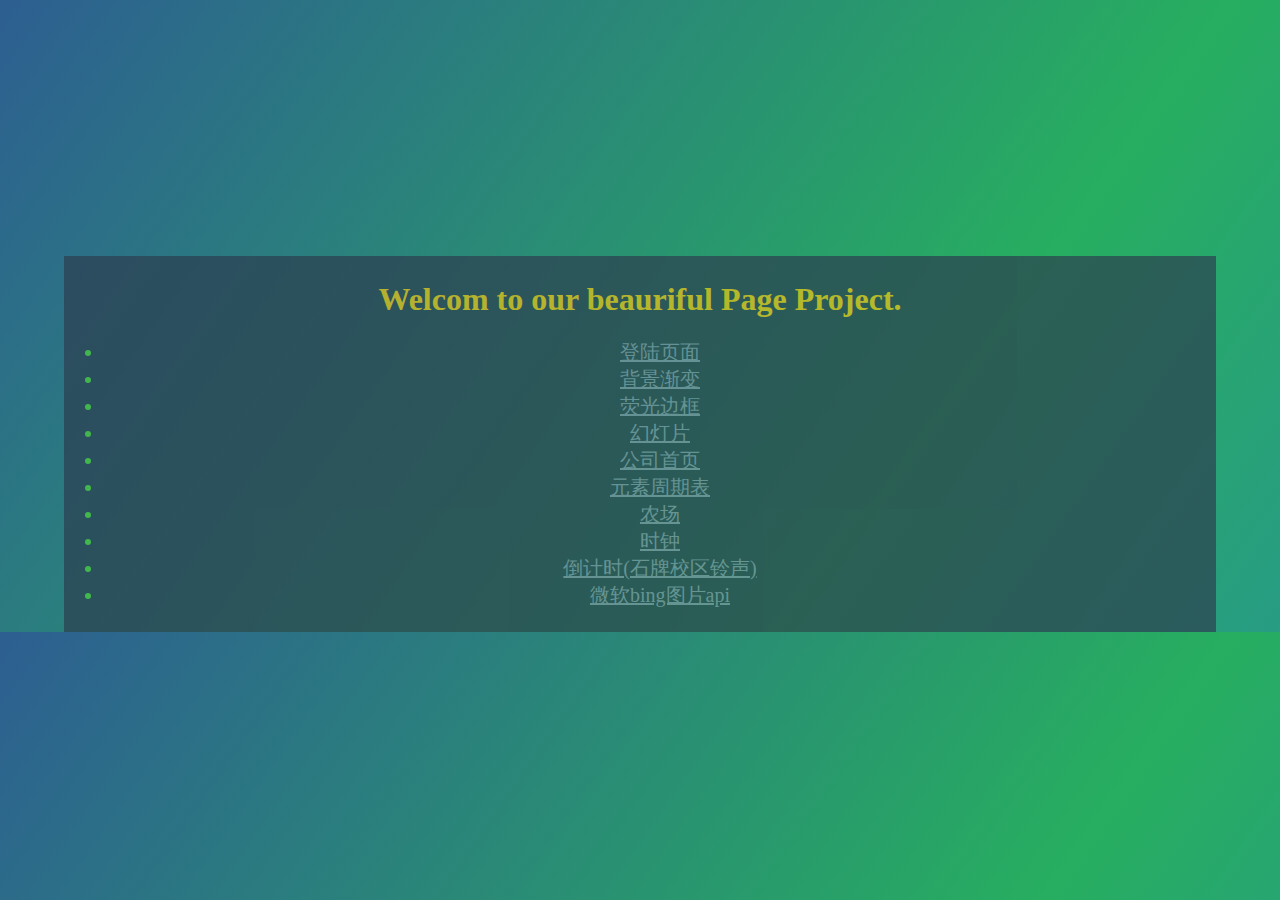
<file: index.html>
<!DOCTYPE html>
<html lang="en">

<head>
    <meta charset="UTF-8">
    <meta name="viewport" content="width=device-width, initial-scale=1.0">
    <title>Beautiful Page</title>
    <link rel="stylesheet" href="index.css">
</head>

<body>
    <div class="mydiv">
        <h1>Welcom to our beauriful Page Project.</h1>
        <ul>
            <li>
                <a href="LoginPage/login.html">
                    登陆页面
                </a>
            </li>
            <li>
                <a href="Gradient/Gradient.html">
                    背景渐变
                </a>
            </li>
            <li>
                <a href="GlowingBorder/GlowingBorder.html">
                    荧光边框
                </a>
            </li>
            <li>
                <a href="SliderShow/sliderShow.html">
                    幻灯片
                </a>
            </li>
            <li>
                <a href="Business/business.html">
                    公司首页
                </a>
            </li>
            <li>
                <a href="Periodic/index.html">
                    元素周期表
                </a>
            </li>
            <li>
                <a href="farm/index.html">
                    农场
                </a>
            </li>
            <li>
                <a href="TimeClock/clock.html">
                    时钟
                </a>
            </li>
            <li>
                <a href="coutdown/index.html">
                    倒计时(石牌校区铃声)
                </a>
            </li>
            <li>
                <a href="bingpicapi/phone.html">微软bing图片api</a>
            </li>
        </ul>
    </div>
</body>

</html>
</file>
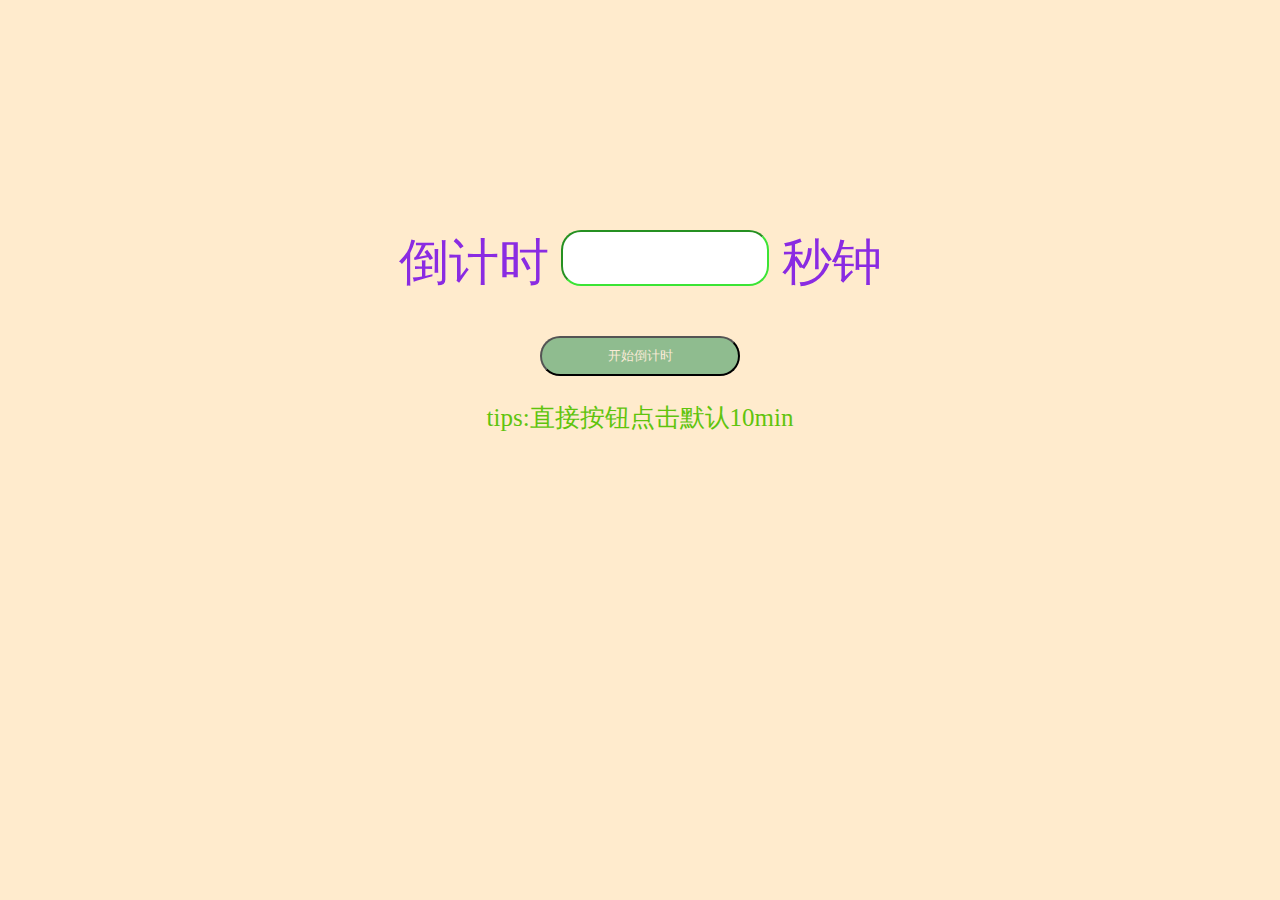
<file: coutdown/index.html>
<!DOCTYPE html>
<html lang="en">

<head>
    <meta charset="UTF-8">
    <meta name="viewport" content="width=device-width, initial-scale=1.0">
    <title>CountDown</title>
    <script type="text/javascript" src="jquery.min.js"></script>
    <style>
        body {
            background-color: blanchedalmond;
            text-align: center;
            font-size: 50px;
            color: blueviolet;
        }

        #mytime {
            margin: 220px;
        }

        #myinput {
            height: 50px;
            font-size: 60px;
            text-align: center;
            margin-top: 10px;
            border-radius: 20px;
            border-color: rgb(59, 228, 53);
            width: 200px;
        }

        #myinput:hover {
            height: 50px;
            font-size: 60px;
            text-align: center;
            margin-top: 10px;
            border-radius: 20px;
            border: 2px solid rgb(184, 75, 211);
            width: 220px;
        }

        #operation {
            margin-top: 40px;
            width: 20%;
            height: 40px;
            border-radius: 20px;
            color: antiquewhite;
            background-color: darkseagreen;
            width: 200px;
        }

        #operation:hover {
            color: white;
            background-color: aquamarine;
            width: 300px;
        }
    </style>
</head>
<script>
    var times = 600;
    function oper() {
        var a = document.getElementById('myinput').value
        if (a == "" || a == null || a == undefined) {
            // "",null,undefined
        } else {
            a = parseInt(a);
            times = a;
            // alert(a);
        }
        //隐藏输入框
        $("#mytime").hide();
        $("body").css({
            "color": "greenyellow",
            "background-color": "black",
            "font-size": "140px",
            "margin": "200px",
        });
        startTime();
    }

    function startTime() {
        h = parseInt(times / 3600);
        m = parseInt((times - h * 3600) / 60);
        s = times % 60;
        // 在小于10的数字前加一个‘0’       
        h = checkTime(h);
        m = checkTime(m);
        s = checkTime(s);
        document.getElementById('time').innerHTML = h + ":" + m + ":" + s;
        times = times - 1;
        var t = setTimeout(function () { startTime() }, 1000)
        if (times == -1) {
            clearTimeout(t);
            var myAuto = document.getElementById('myaudio');
            myAuto.play();
        }
    }

    function checkTime(i) {
        if (i < 10) {
            i = "0" + i;
        }
        return i;
    }
</script>

<body>
    <div id="time"></div>
    <audio id="myaudio" src="ring.mp3" style="display: none;"></audio>
    <div id="mytime">
        倒计时 <input id="myinput" type="text" /> 秒钟
        <br>
        <button id="operation" onclick="oper()">开始倒计时</button>
        <p style="font-size: 25px; color: rgb(95, 196, 13);">tips:直接按钮点击默认10min</p>
    </div>
</body>

</html>
</file>
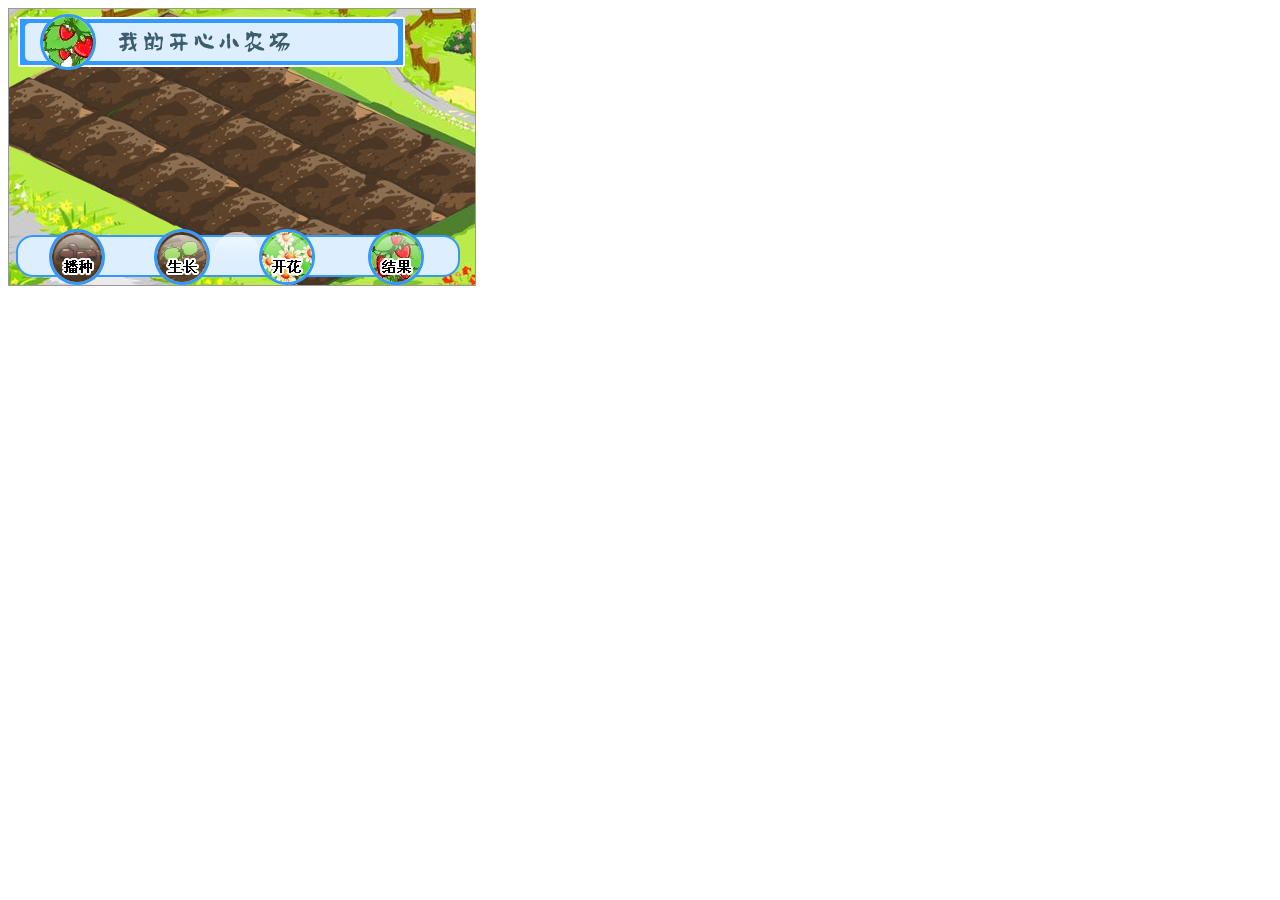
<file: farm/index.html>
<!DOCTYPE html>
<html lang="en">
<head>
    <meta charset="UTF-8">
<title>我的开心小农场</title>
<style type="text/css">
	#bg{		/*控制页面背景*/
		width:456px;
		height:266px;
		background-image:url(images/plowland.jpg);
		border:#999 1px solid;
		padding:5px;
	}
	img{		/*控制图片*/
		position:absolute;
		top:85px;
		left:195px;
	}
	#seed{		/*控制播种按钮*/
		background-image:url(images/btn_seed.png);
		width:56px;
		height:56px;
		position:absolute;
		top:229px;
		left:49px;
		cursor:pointer;
	}
	#grow{		/*控制生长按钮*/
		background-image:url(images/btn_grow.png);
		width:56px;
		height:56px;
		position:absolute;
		top:229px;
		left:154px;
		cursor:pointer;
	}
	#bloom{		/*控制开花按钮*/
		background-image:url(images/btn_bloom.png);
		width:56px;
		height:56px;
		position:absolute;
		top:229px;
		left:259px;
		cursor:pointer;
	}
	#fruit{		/*控制结果按钮*/
		background-image:url(images/btn_fruit.png);
		width:56px;
		height:56px;
		position:absolute;
		top:229px;
		left:368px;
		cursor:pointer;
	}
</style>
<script type="text/javascript" src="JS/jquery-3.2.1.min.js"></script>
<script type="text/javascript">
	$(document).ready(function(){
		$("#seed").bind("click",function(){			//绑定播种按钮的单击事件
			$("img").remove();						//移除img元素
			$("#bg").prepend("<img src='images/seed.png' />");
		});	
		$("#grow").bind("click",function(){			//绑定生长按钮的单击事件
			$("img").remove();						//移除img元素
			$("#bg").append("<img src='images/grow.png' />");
		});	
		$("#bloom").bind("click",function(){		//绑定开花按钮的单击事件
			$("img").replaceWith("<img src='images/bloom.png' />");
		});
		$("#fruit").bind("click",function(){			//绑定结果按钮的单击事件
			$("<img src='images/fruit.png' />").replaceAll("img");
		});								
	});
</script>
</head>

<body>
<div id="bg">
    <span id="seed"></span>
    <span id="grow"></span>
    <span id="bloom"></span>
    <span id="fruit"></span>
</div>
</body>
</html>
</file>
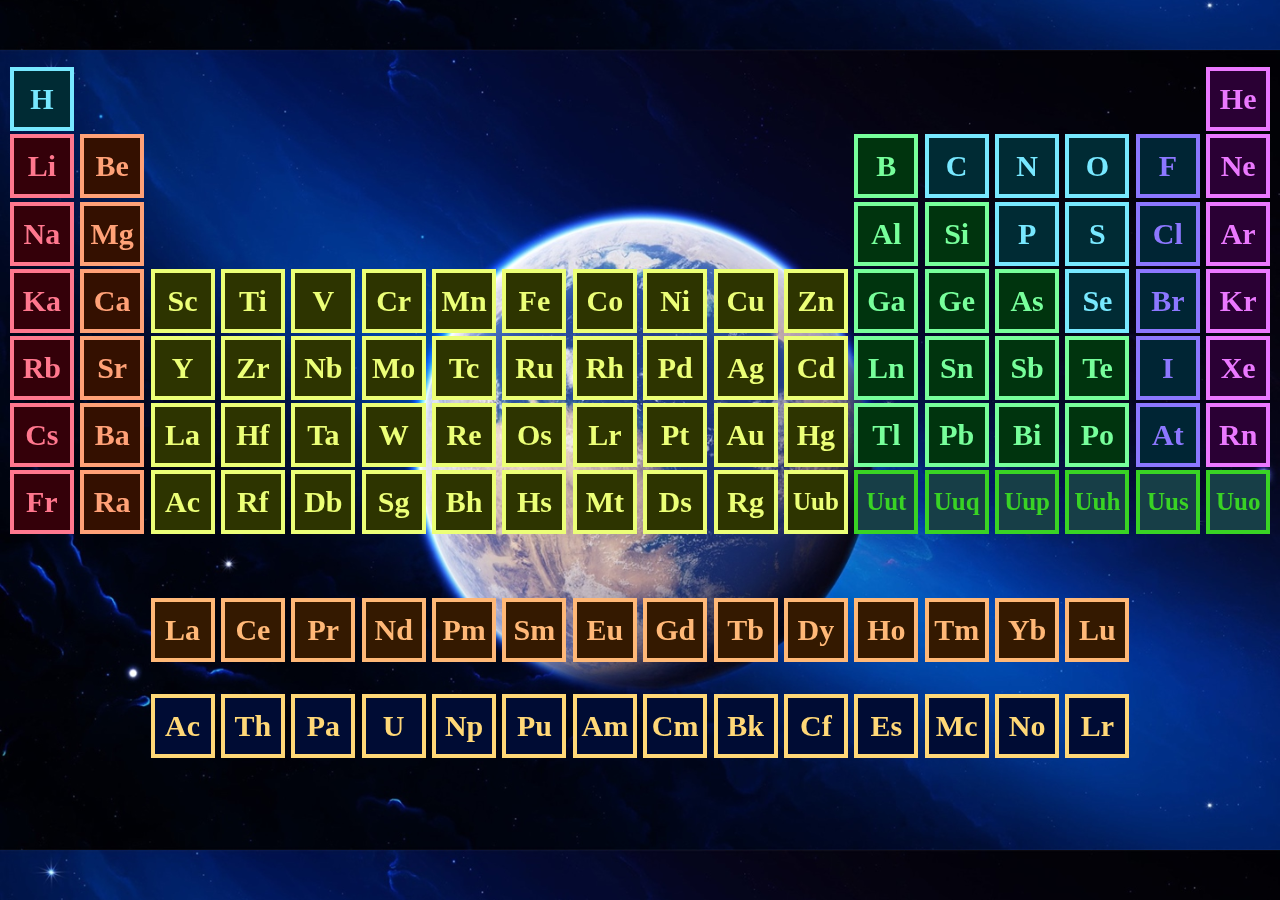
<file: Periodic/index.html>
<!DOCTYPE html>
<html lang="en">
<head>
    <meta charset="UTF-8">
    <meta name="viewport" content="width=device-width, initial-scale=1.0">
    <meta http-equiv="X-UA-Compatible" content="ie=edge">
    <link rel="stylesheet" href="./index.css">
    <title>元素周期表</title>
</head>
<body>
    <div class="element-top">
        <div class="column">
            <div class="base-element column-element base-color">H</div>
            <div class="base-element column-element color-1">Li</div>
            <div class="base-element column-element color-1">Na</div>
            <div class="base-element column-element color-1">Ka</div>
            <div class="base-element column-element color-1">Rb</div>
            <div class="base-element column-element color-1">Cs</div>
            <div class="base-element column-element color-1">Fr</div>
        </div>
        <div class="column">
            <div class="base-element column-element color-2">Be</div>
            <div class="base-element column-element color-2">Mg</div>
            <div class="base-element column-element color-2">Ca</div>
            <div class="base-element column-element color-2">Sr</div>
            <div class="base-element column-element color-2">Ba</div>
            <div class="base-element column-element color-2">Ra</div>
        </div>
        <div class="column">
            <div class="base-element column-element color-3">Sc</div>
            <div class="base-element column-element color-3">Y</div>
            <div class="base-element column-element color-3">La</div>
            <div class="base-element column-element color-3">Ac</div>
        </div>
        <div class="column">
            <div class="base-element column-element color-3">Ti</div>
            <div class="base-element column-element color-3">Zr</div>
            <div class="base-element column-element color-3">Hf</div>
            <div class="base-element column-element color-3">Rf</div>
        </div>
        <div class="column">
            <div class="base-element column-element color-3">V</div>
            <div class="base-element column-element color-3">Nb</div>
            <div class="base-element column-element color-3">Ta</div>
            <div class="base-element column-element color-3">Db</div>
        </div>
        <div class="column">
            <div class="base-element column-element color-3">Cr</div>
            <div class="base-element column-element color-3">Mo</div>
            <div class="base-element column-element color-3">W</div>
            <div class="base-element column-element color-3">Sg</div>
        </div>
        <div class="column">
            <div class="base-element column-element color-3">Mn</div>
            <div class="base-element column-element color-3">Tc</div>
            <div class="base-element column-element color-3">Re</div>
            <div class="base-element column-element color-3">Bh</div>
        </div>
        <div class="column">
            <div class="base-element column-element color-3">Fe</div>
            <div class="base-element column-element color-3">Ru</div>
            <div class="base-element column-element color-3">Os</div>
            <div class="base-element column-element color-3">Hs</div>
        </div>
        <div class="column">
            <div class="base-element column-element color-3">Co</div>
            <div class="base-element column-element color-3">Rh</div>
            <div class="base-element column-element color-3">Lr</div>
            <div class="base-element column-element color-3">Mt</div>
        </div>
        <div class="column">
            <div class="base-element column-element color-3">Ni</div>
            <div class="base-element column-element color-3">Pd</div>
            <div class="base-element column-element color-3">Pt</div>
            <div class="base-element column-element color-3">Ds</div>
        </div>
        <div class="column">
            <div class="base-element column-element color-3">Cu</div>
            <div class="base-element column-element color-3">Ag</div>
            <div class="base-element column-element color-3">Au</div>
            <div class="base-element column-element color-3">Rg</div>
        </div>
        <div class="column">
            <div class="base-element column-element color-3">Zn</div>
            <div class="base-element column-element color-3">Cd</div>
            <div class="base-element column-element color-3">Hg</div>
            <div class="base-element column-element color-3 font-sm">Uub</div>
        </div>
        <div class="column">
            <div class="base-element column-element color-4">B</div>
            <div class="base-element column-element color-4">Al</div>
            <div class="base-element column-element color-4">Ga</div>
            <div class="base-element column-element color-4">Ln</div>
            <div class="base-element column-element color-4">Tl</div>
            <div class="base-element column-element color-10 font-sm">Uut</div>
        </div>
        <div class="column">
            <div class="base-element column-element base-color">C</div>
            <div class="base-element column-element color-4">Si</div>
            <div class="base-element column-element color-4">Ge</div>
            <div class="base-element column-element color-4">Sn</div>
            <div class="base-element column-element color-4">Pb</div>
            <div class="base-element column-element color-10 font-sm">Uuq</div>
        </div>
        <div class="column">
            <div class="base-element column-element base-color">N</div>
            <div class="base-element column-element base-color">P</div>
            <div class="base-element column-element color-4">As</div>
            <div class="base-element column-element color-4">Sb</div>
            <div class="base-element column-element color-4">Bi</div>
            <div class="base-element column-element color-10 font-sm">Uup</div>
        </div>
        <div class="column">
            <div class="base-element column-element base-color">O</div>
            <div class="base-element column-element base-color">S</div>
            <div class="base-element column-element base-color">Se</div>
            <div class="base-element column-element color-4">Te</div>
            <div class="base-element column-element color-4">Po</div>
            <div class="base-element column-element color-10 font-sm">Uuh</div>
        </div>
        <div class="column">
            <div class="base-element column-element color-5">F</div>
            <div class="base-element column-element color-5">Cl</div>
            <div class="base-element column-element color-5">Br</div>
            <div class="base-element column-element color-5">I</div>
            <div class="base-element column-element color-5">At</div>
            <div class="base-element column-element color-10 font-sm">Uus</div>
        </div>
        <div class="column">
            <div class="base-element column-element color-6">He</div>
            <div class="base-element column-element color-6">Ne</div>
            <div class="base-element column-element color-6">Ar</div>
            <div class="base-element column-element color-6">Kr</div>
            <div class="base-element column-element color-6">Xe</div>
            <div class="base-element column-element color-6">Rn</div>
            <div class="base-element column-element color-10 font-sm">Uuo</div>
        </div>
    </div>

    <div class="element-bottom">
        <div class="line">
            <div class="base-element line-element color-8">La</div>
            <div class="base-element line-element color-8">Ce</div>
            <div class="base-element line-element color-8">Pr</div>
            <div class="base-element line-element color-8">Nd</div>
            <div class="base-element line-element color-8">Pm</div>
            <div class="base-element line-element color-8">Sm</div>
            <div class="base-element line-element color-8">Eu</div>
            <div class="base-element line-element color-8">Gd</div>
            <div class="base-element line-element color-8">Tb</div>
            <div class="base-element line-element color-8">Dy</div>
            <div class="base-element line-element color-8">Ho</div>
            <div class="base-element line-element color-8">Tm</div>
            <div class="base-element line-element color-8">Yb</div>
            <div class="base-element line-element color-8">Lu</div>
        </div>
        <div class="line">
            <div class="base-element line-element color-9">Ac</div>
            <div class="base-element line-element color-9">Th</div>
            <div class="base-element line-element color-9">Pa</div>
            <div class="base-element line-element color-9">U</div>
            <div class="base-element line-element color-9">Np</div>
            <div class="base-element line-element color-9">Pu</div>
            <div class="base-element line-element color-9">Am</div>
            <div class="base-element line-element color-9">Cm</div>
            <div class="base-element line-element color-9">Bk</div>
            <div class="base-element line-element color-9">Cf</div>
            <div class="base-element line-element color-9">Es</div>
            <div class="base-element line-element color-9">Mc</div>
            <div class="base-element line-element color-9">No</div>
            <div class="base-element line-element color-9">Lr</div>
        </div>
    </div>

    <div class="bg"></div>
    
</body>
</html>
</file>
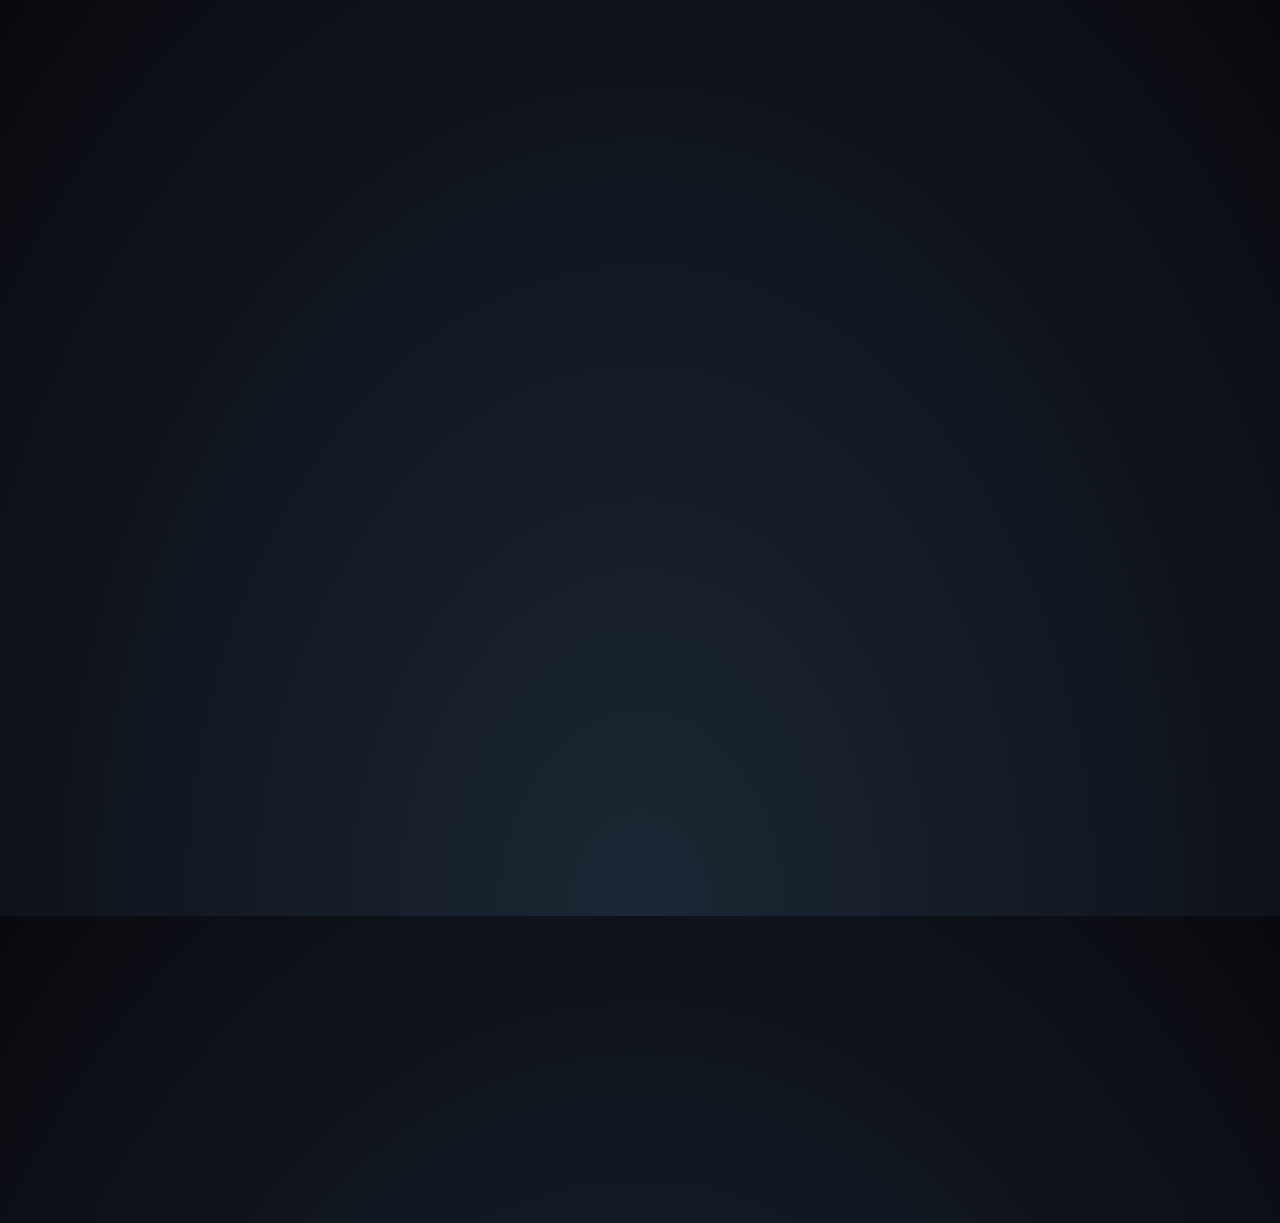
<file: stars/index.html>
<!DOCTYPE html>
<html lang="en" >

<head>
<meta charset="UTF-8">
<title>Only CSS: Shooting Star</title>


<link rel="stylesheet" href="style.css">


</head>

<body>

  
<div class="night">
  <div class="shooting_star"></div>
  <div class="shooting_star"></div>
  <div class="shooting_star"></div>
  <div class="shooting_star"></div>
  <div class="shooting_star"></div>
  <div class="shooting_star"></div>
  <div class="shooting_star"></div>
  <div class="shooting_star"></div>
  <div class="shooting_star"></div>
  <div class="shooting_star"></div>
  <div class="shooting_star"></div>
  <div class="shooting_star"></div>
  <div class="shooting_star"></div>
  <div class="shooting_star"></div>
  <div class="shooting_star"></div>
  <div class="shooting_star"></div>
  <div class="shooting_star"></div>
  <div class="shooting_star"></div>
  <div class="shooting_star"></div>
  <div class="shooting_star"></div>
</div>
  
  

</body>

</html>
</file>
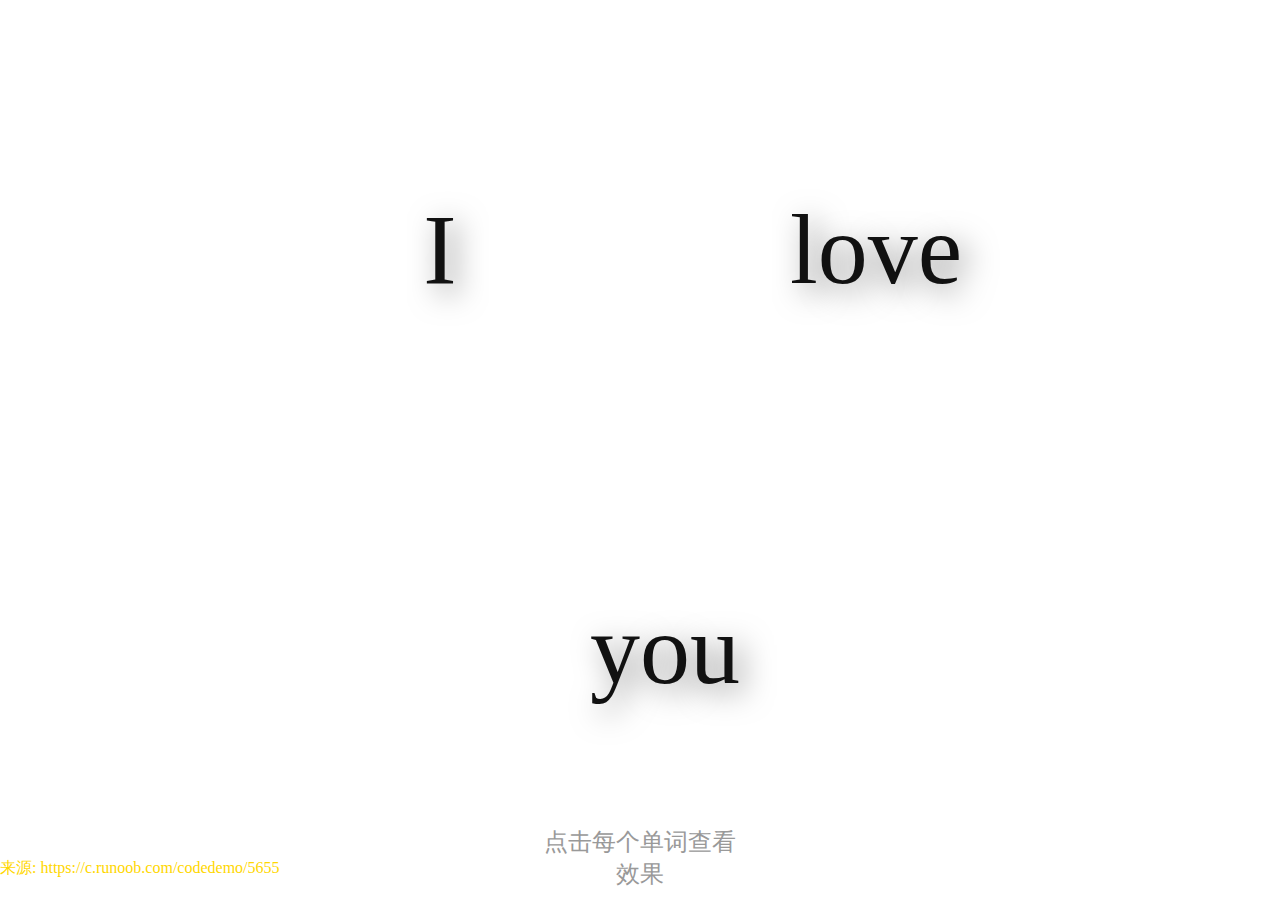
<file: 520/love.html>
<!DOCTYPE html>
<html lang="en">

<head>
    <meta charset="UTF-8">
    <meta name="viewport" content="width=device-width, initial-scale=1.0">
    <title>爱心</title>
    <style>
        html {
            display: table;
            width: 100%;
            height: 100%;
            table-layout: fixed;
        }

        body {
            display: table-cell;
            width: 100%;
            height: 100%;
            vertical-align: middle;
            font-family: 'Shadows Into Light';
            color: #111;
        }

        .wrapper {
            width: 500px;
            height: 500px;
            position: relative;
            margin: 0 auto;
        }

        input[type="checkbox"] {
            display: none;
        }

        input[type="checkbox"]+label {
            width: 100px;
            height: 100px;
            line-height: 100px;
            display: inline-block;
            position: absolute;
            text-align: center;
            font-size: 100px;
            transition: all 1s ease;
        }

        label {
            text-shadow: 8px 8px 30px rgba(0, 0, 0, 0.5);
        }

        label:hover {
            color: #c32a2a;
            cursor: pointer;
        }

        #ck1+label,
        #ck2+label {
            border-radius: 50px;
            top: 0;
        }

        #ck1:checked+label,
        #ck2:checked+label,
        #ck3:checked+label {
            background: #c32a2a;
            font-size: 0;
            transition: all 1s ease;
        }

        #ck1:checked+label,
        #ck2:checked+label {
            width: 300px;
            height: 300px;
            border-radius: 150px;
            line-height: 300px;
        }

        #ck1+label {
            left: 0;
        }

        #ck2+label {
            right: 0;
        }

        #ck3+label {
            bottom: 0;
            left: 50%;
            margin: 0 -50px;
        }

        #ck3:checked+label {
            width: 275px;
            height: 275px;
            bottom: 96px;
            left: 162px;
            transform: rotate(45deg);
            line-height: 27px;
        }

        span {
            display: inline-block;
            text-align: center;
            position: absolute;
            bottom: 10px;
            left: 50%;
            margin-left: -100px;
            width: 200px;
            font-size: 24px;
            color: #999;
        }


        .from{
            color: gold;
            position: absolute;
            bottom: 5px;
            text-align: left;
        }
    </style>
</head>

<body>
    <div class="wrapper">
        <input type="checkbox" id="ck1" />
        <label for="ck1">I</label>
        <input type="checkbox" id="ck2" />
        <label for="ck2">love</label>
        <input type="checkbox" id="ck3" />
        <label for="ck3">you</label>
    </div>

    <span>点击每个单词查看效果</span>
    <p class="from">来源: https://c.runoob.com/codedemo/5655</p>
</body>
</html>
</file>
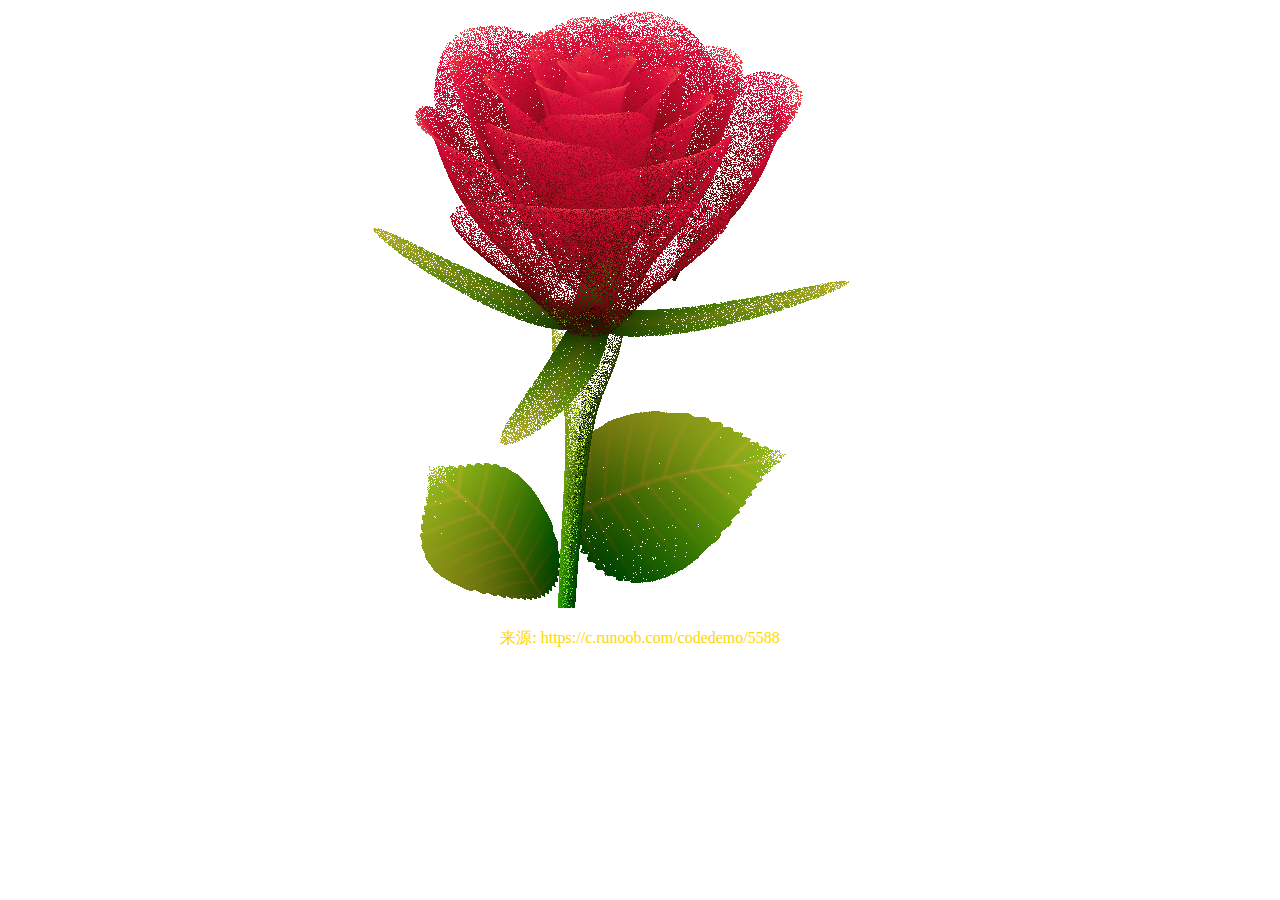
<file: 520/玫瑰花.html>
<!DOCTYPE html>
<html lang="en">

<head>
    <meta charset="UTF-8">
    <meta name="viewport" content="width=device-width, initial-scale=1.0">
    <style>
        body{
            justify-content: center;
            text-align: center;
        }
    </style>
    <title>玫瑰花</title>
</head>

<body>
    <canvas id="c"></canvas>
    <script>
        var b = document.body;
        var c = document.getElementsByTagName('canvas')[0];
        var a = c.getContext('2d');
        document.body.clientWidth;

        with (m = Math) C = cos, S = sin, P = pow, R = random;
        c.width = c.height = f = 600; h = -250;
        function p(a, b, c) {
            if (c > 60)
                return [S(a * 7) * (13 + 5 / (.2 + P(b * 4, 4))) - S(b) * 50, b * f + 50, 625 + C(a * 7) * (13 + 5 / (.2 + P(b * 4, 4))) + b * 400, a * 1 - b / 2, a]; A = a * 2 - 1; B = b * 2 - 1;
            if (A * A + B * B < 1) {
                if (c > 37) {
                    n = (j = c & 1) ? 6 : 4; o = .5 / (a + .01) + C(b * 125) * 3 - a * 300; w = b * h;
                    return [o * C(n) + w * S(n) + j * 610 - 390, o * S(n) - w * C(n) + 550 - j * 350, 1180 + C(B + A) * 99 - j * 300, .4 - a * .1 + P(1 - B * B, -h * 6) * .15 - a * b * .4 + C(a + b) / 5 + P(C((o * (a + 1) + (B > 0 ? w : -w)) / 25), 30) * .1 * (1 - B * B), o / 1e3 + .7 - o * w * 3e-6]
                } if (c > 32) {
                    c = c * 1.16 - .15; o = a * 45 - 20; w = b * b * h; z = o * S(c) + w * C(c) + 620;
                    return [o * C(c) - w * S(c), 28 + C(B * .5) * 99 - b * b * b * 60 - z / 2 - h, z, (b * b * .3 + P((1 - (A * A)), 7) * .15 + .3) * b, b * .7]
                } o = A * (2 - b) * (80 - c * 2); w = 99 - C(A) * 120 - C(b) * (-h - c * 4.9) + C(P(1 - b, 7)) * 50 + c * 2; z = o * S(c) + w * C(c) + 700;
                return [o * C(c) - w * S(c), B * 99 - C(P(b, 7)) * 50 - c / 3 - z / 1.35 + 450, z, (1 - b / 1.2) * .9 + a * .1, P((1 - b), 20) / 4 + .05]
            }
        } setInterval('for(i=0;i<1e4;i++)if(s=p(R(),R(),i%46/.74)){z=s[2];x=~~(s[0]*f/z-h);y=~~(s[1]*f/z-h);if(!m[q=y*f+x]|m[q]>z)m[q]=z,a.fillStyle="rgb("+~(s[3]*h)+","+~(s[4]*h)+","+~(s[3]*s[3]*-80)+")",a.fillRect(x,y,1,1)}', 0)
    </script>
</body>
    <p style="color:gold">来源: https://c.runoob.com/codedemo/5588</p>
</html>
</file>
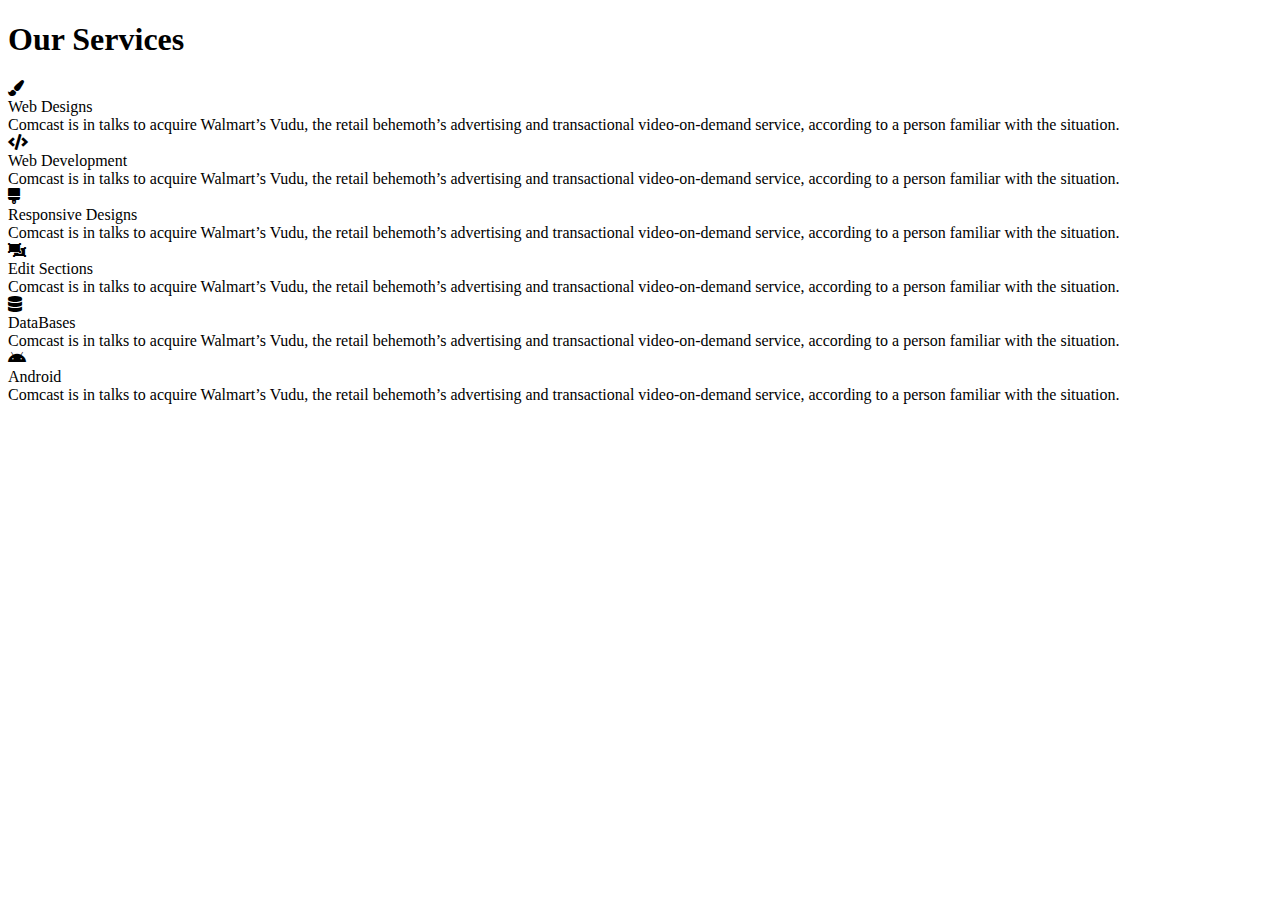
<file: Business/business.html>
<!DOCTYPE html>
<html lang="en">
<head>
    <meta charset="UTF-8">
    <meta name="viewport" content="width=device-width, initial-scale=1.0">
    <title>Document</title>
    <link rel="stylesheet" href="https://use.fontawesome.com/releases/v5.7.2/css/all.css">
</head>
<body>
    <div class="services-section">
        <div class="inner-width">
            <h1 class="section-title">
                Our Services
            </h1>
            <div class="border"></div>
            <div class="services-container">
                <div class="service-box">
                    <div class="service-icon">
                        <i class="fas fa-paint-brush"></i>
                    </div>
                    <div class="service-title">Web Designs</div>
                    <div class="service-decs">
                        Comcast is in talks to acquire Walmart’s Vudu, 
                        the retail behemoth’s advertising and transactional 
                        video-on-demand service, according to a person familiar 
                        with the situation.
                    </div>
                </div>
                <div class="service-box">
                    <div class="service-icon">
                        <i class="fas fa-code"></i>
                    </div>
                    <div class="service-title">Web Development</div>
                    <div class="service-decs">
                        Comcast is in talks to acquire Walmart’s Vudu, 
                        the retail behemoth’s advertising and transactional 
                        video-on-demand service, according to a person familiar 
                        with the situation.
                    </div>
                </div>
                <div class="service-box">
                    <div class="service-icon">
                        <i class="fas fa-brush"></i>
                    </div>
                    <div class="service-title">Responsive Designs</div>
                    <div class="service-decs">
                        Comcast is in talks to acquire Walmart’s Vudu, 
                        the retail behemoth’s advertising and transactional 
                        video-on-demand service, according to a person familiar 
                        with the situation.
                    </div>
                </div>
                <div class="service-box">
                    <div class="service-icon">
                        <i class="fas fa-object-ungroup"></i>
                    </div>
                    <div class="service-title">Edit Sections</div>
                    <div class="service-decs">
                        Comcast is in talks to acquire Walmart’s Vudu, 
                        the retail behemoth’s advertising and transactional 
                        video-on-demand service, according to a person familiar 
                        with the situation.
                    </div>
                </div>
                <div class="service-box">
                    <div class="service-icon">
                        <i class="fas fa-database"></i>
                    </div>
                    <div class="service-title">DataBases</div>
                    <div class="service-decs">
                        Comcast is in talks to acquire Walmart’s Vudu, 
                        the retail behemoth’s advertising and transactional 
                        video-on-demand service, according to a person familiar 
                        with the situation.
                    </div>
                </div>
                <div class="service-box">
                    <div class="service-icon">
                        <i class="fab fa-android"></i>
                    </div>
                    <div class="service-title">Android</div>
                    <div class="service-decs">
                        Comcast is in talks to acquire Walmart’s Vudu, 
                        the retail behemoth’s advertising and transactional 
                        video-on-demand service, according to a person familiar 
                        with the situation.
                    </div>
                </div>
                
            </div>
        </div>
    </div>
</body>
</html>
</file>
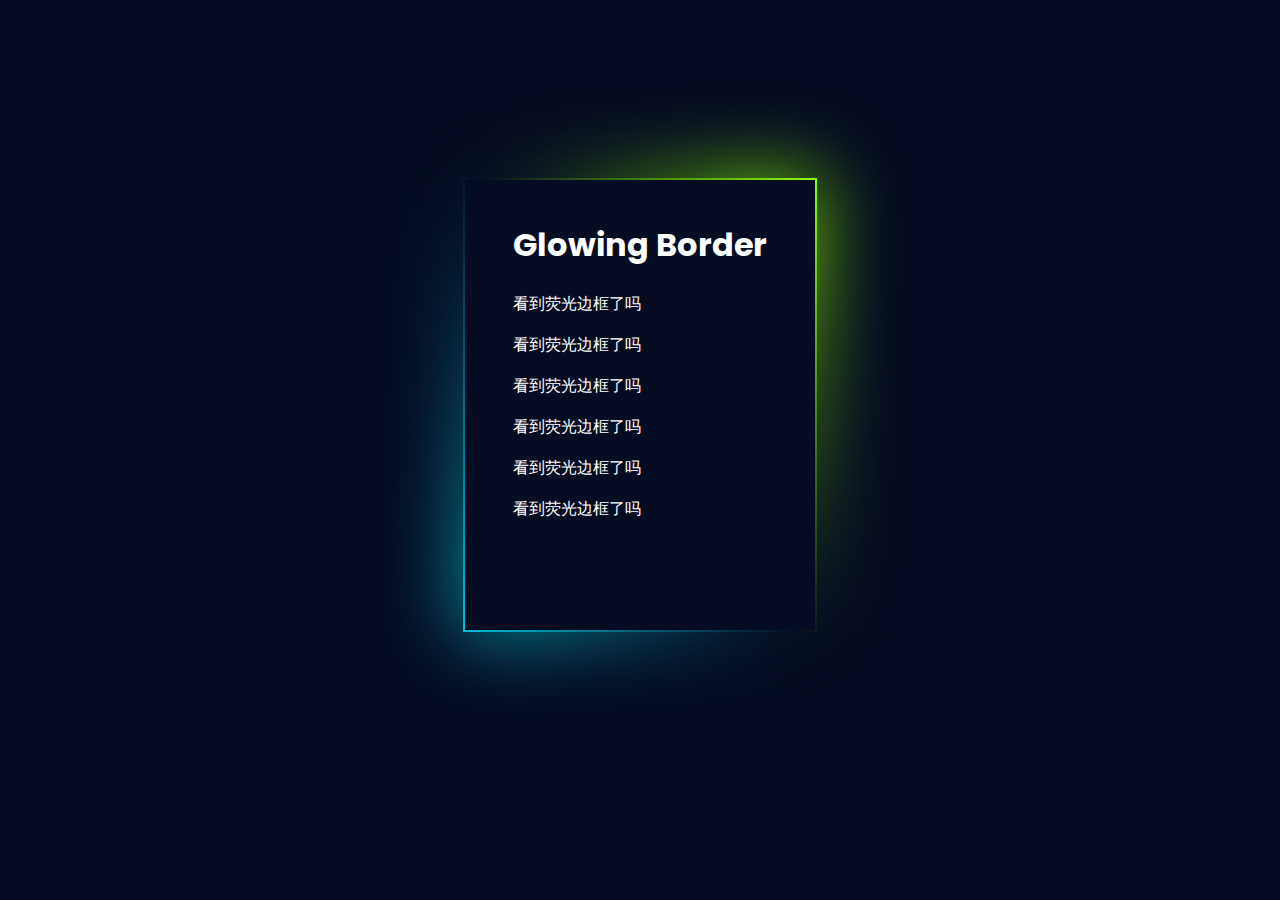
<file: GlowingBorder/GlowingBorder.html>
<!DOCTYPE html>
<html lang="en">

<head>
    <meta charset="UTF-8">
    <meta name="viewport" content="width=device-width, initial-scale=1.0">
    <link rel="stylesheet" href="style.css">
    <title>Document</title>
</head>

<body>
    <div class="box">
        <div class="content">
            <h1>Glowing Border</h1>
            <p>看到荧光边框了吗</p>
            <p>看到荧光边框了吗</p>
            <p>看到荧光边框了吗</p>
            <p>看到荧光边框了吗</p>
            <p>看到荧光边框了吗</p>
            <p>看到荧光边框了吗</p>
        </div>
    </div>
</body>

</html>
</file>
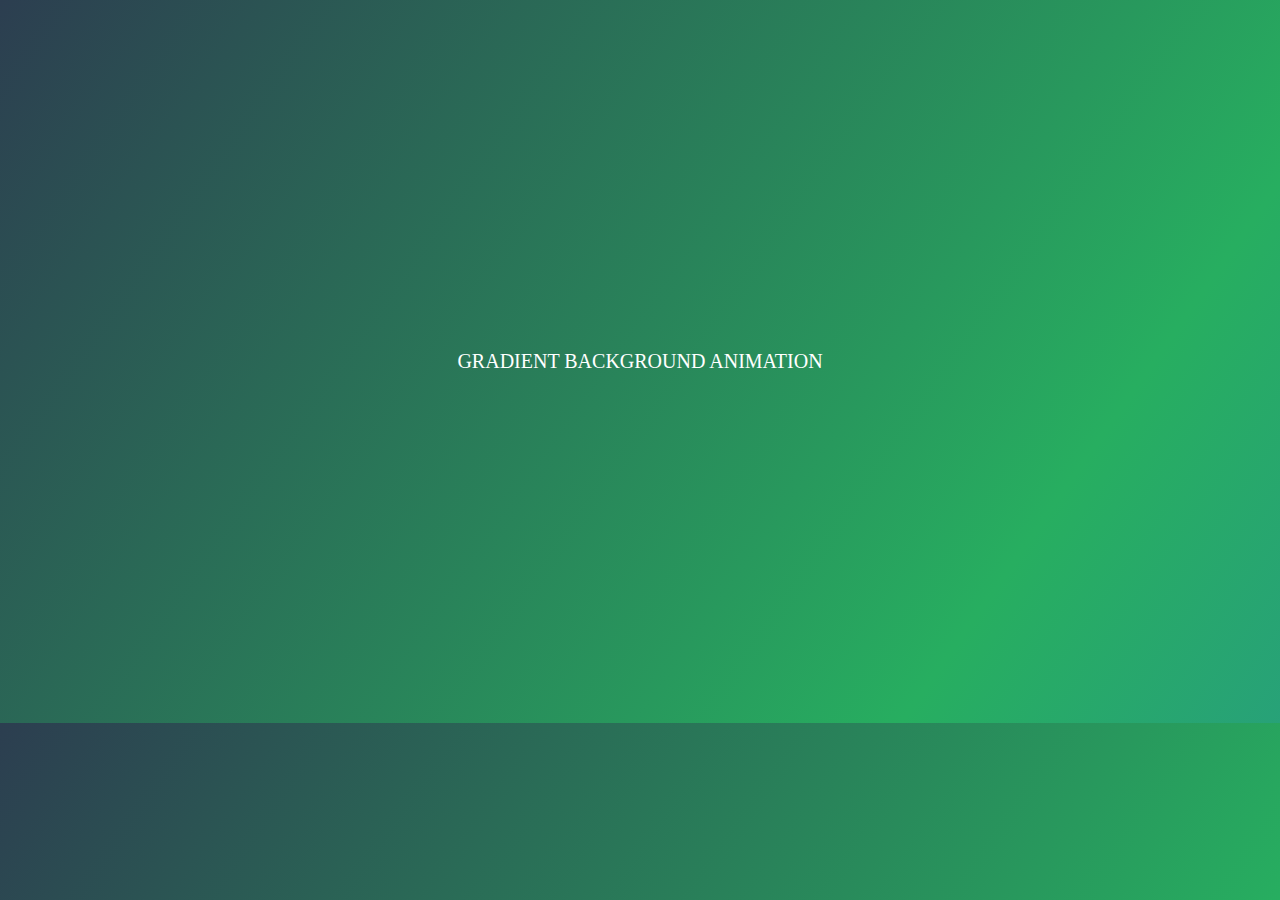
<file: Gradient/Gradient.html>
<!DOCTYPE html>
<html lang="en">
<head>
    <meta charset="UTF-8">
    <meta name="viewport" content="width=device-width, initial-scale=1.0">
    <link rel="stylesheet" href="style.css">
    <title>Gradient Page</title>
</head>
<body>
    <div class="text">
        Gradient Background Animation
    </div>
</body>
</html>
</file>
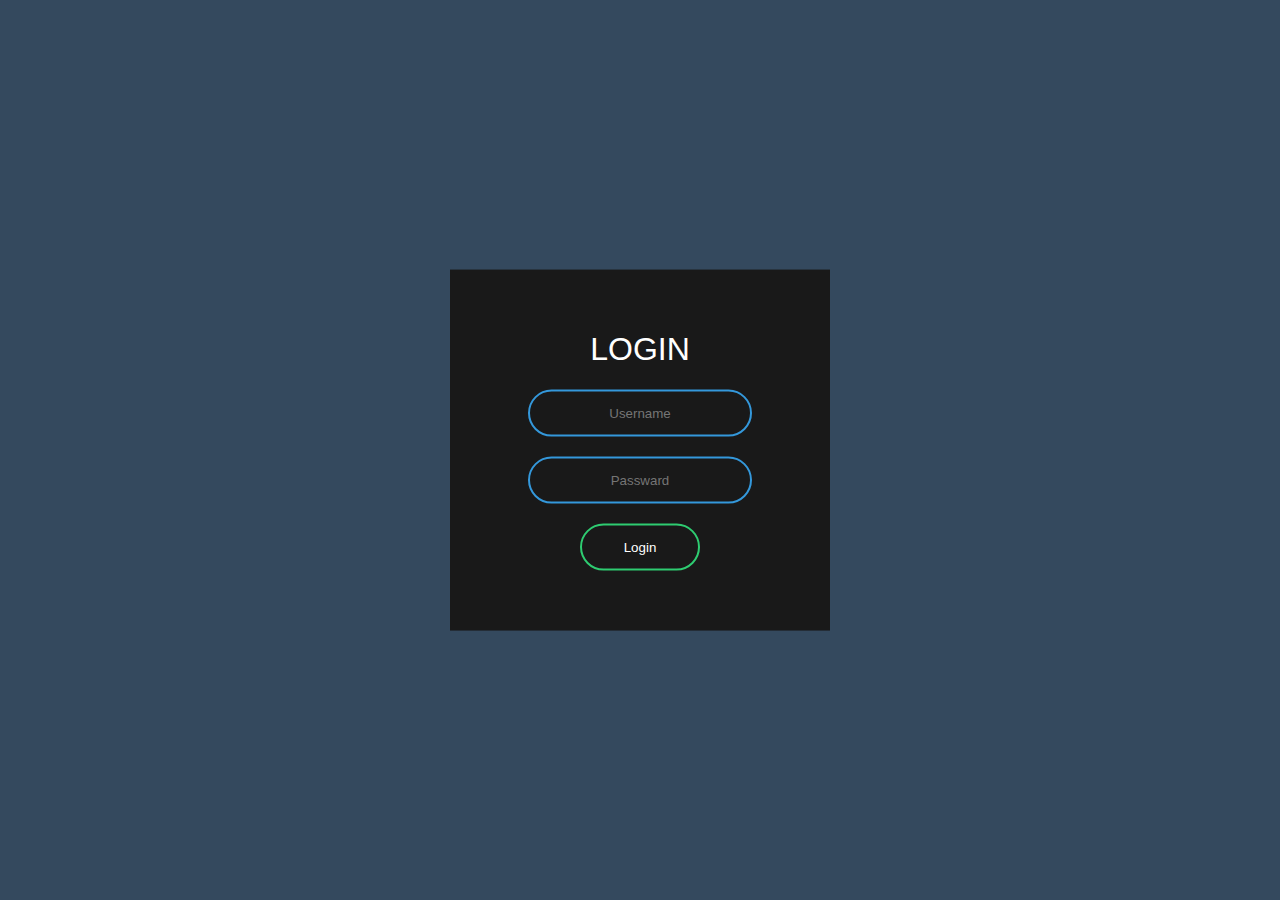
<file: LoginPage/login.html>
<!DOCTYPE html>
<html lang="en">
<head>
    <meta charset="UTF-8">
    <meta name="viewport" content="width=device-width, initial-scale=1.0">
    <title>Animated Login</title>
    <link rel="stylesheet" href="style.css">
</head>
<body>
    <form class="box" action="#" method="post">
        <h1>Login</h1>
        <input type="text" name="" placeholder="Username">
        <input type="password" name="" placeholder="Passward">
        <input type="submit" name="" value="Login">
    </form>
</body>
</html>
</file>
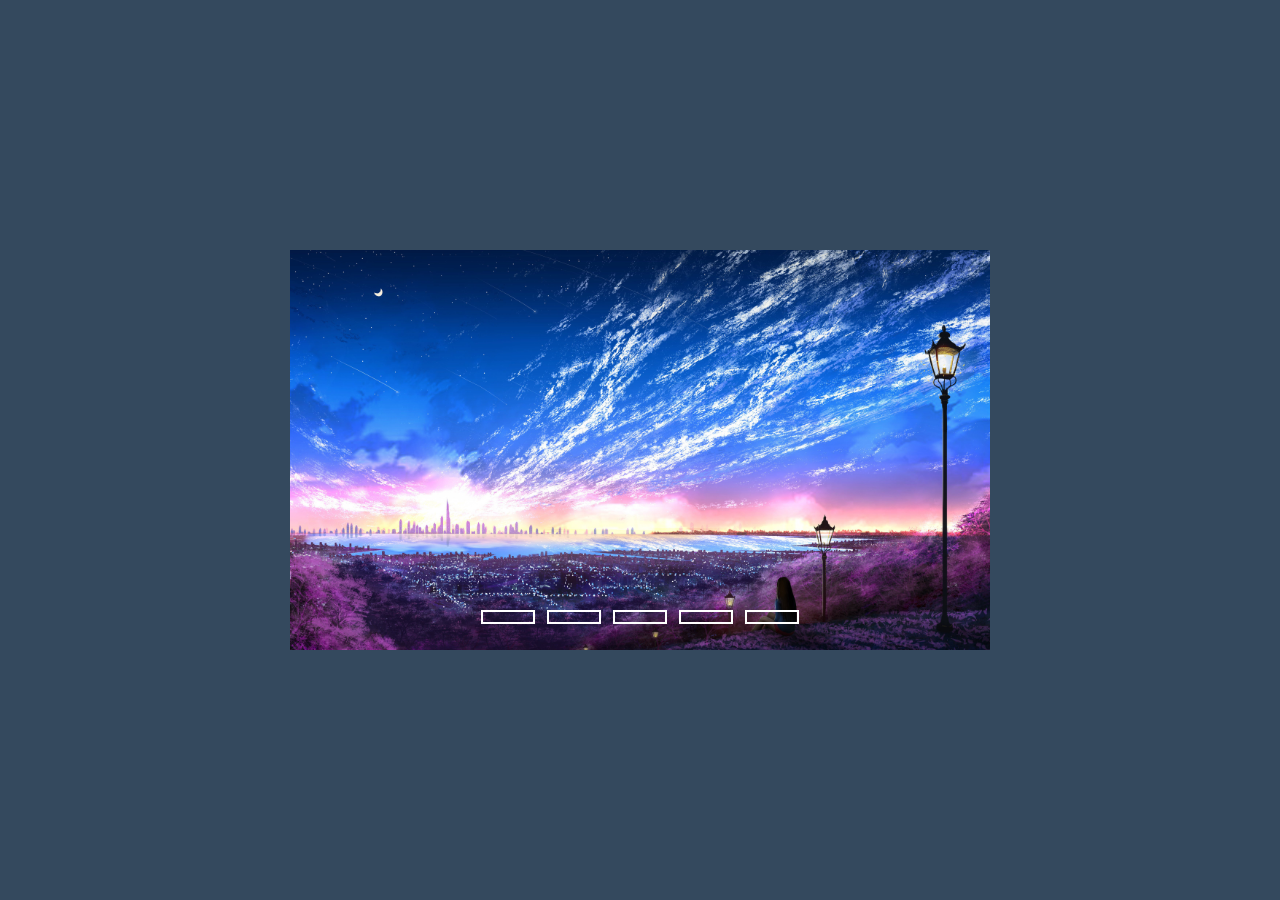
<file: SliderShow/sliderShow.html>
<!DOCTYPE html>
<html lang="en">
<head>
    <meta charset="UTF-8">
    <meta name="viewport" content="width=device-width, initial-scale=1.0">
    <title>Slider</title>
    <link rel="stylesheet" href="style.css">
</head>
<body>
    <div class="slidershow middle">

        <div class="slides">
            <input type="radio" name="r" id="r1" checked>
            <input type="radio" name="r" id="r2">
            <input type="radio" name="r" id="r3">
            <input type="radio" name="r" id="r4">
            <input type="radio" name="r" id="r5">
            <div class="slide s1">
                <img src="images/1.jpg" alt="">
            </div>
            <div class="slide s2">
                <img src="images/2.jpg" alt="">
            </div>
            <div class="slide s3">
                <img src="images/3.jpg" alt="">
            </div>
            <div class="slide s4">
                <img src="images/4.jpg" alt="">
            </div>
            <div class="slide s5">
                <img src="images/5.jpg" alt="">
            </div>
        </div>
        <div class="navigation">
            <label for="r1" class="bar"></label>
            <label for="r2" class="bar"></label>
            <label for="r3" class="bar"></label>
            <label for="r4" class="bar"></label>
            <label for="r5" class="bar"></label>
        </div>
    </div>
</body>
</html>
</file>
<file: index.css>
.mydiv {
    margin-top: 20%;
    margin-left: 5%;
    margin-right: 5%;
    padding-top: 0.2em;
    padding-bottom: 0.2em;
    color: #f1c40f;
    /* background-origin: padding-box; */
    background-color: #2c3e50;
    text-align: center;
    opacity: 0.7;
}

body {
    margin: 0;
    padding: 0;
    background-image: linear-gradient(125deg, #2d5f91, #27ae60, #2980b9, #e74c3c, #8e44ad);
    background-size: 350%;
    animation: bganimation 15s infinite;
}

ul {
    font-size: 20px;
    color: #4cd137;
}

a {
    font-size: 20px;
    color: #7f8fa6;
}

@keyframes bganimation {
    0% {
        background-position: 0% 50%;
    }

    50% {
        background-position: 100% 50%;
    }

    10% {
        background-position: 0% 50%;
    }
}
</file>
<file: Periodic/index.css>
* {
    margin: 0;
    padding: 0;
    box-sizing: border-box;
}

.element-top {
    width: 80rem;
    margin: 4rem auto;
    display: flex;
    justify-content: center;
    align-items: flex-end;
}

.element-bottom {
    width: 80rem;
    margin: 1rem auto;
}

.column {
    width: 4rem;
    height: 100%;
    display: flex;
    flex-direction: column;
    justify-content: flex-end;
    margin: 0rem 0.2rem;
}

.base-element {
    width: 4rem;
    height: 4rem;
    font-size: 30px;
    font-weight: bolder;
    line-height: 3.5rem;
    text-align: center;
    cursor: pointer;
}

.column-element {
    margin-top: 0.2rem;
}

.line {
    width: 100%;
    height: 4rem;
    margin: 2rem auto;
    display: flex;
    justify-content: center;
}

.line-element {
    margin: 0rem 0.2rem;
}

.base-color {
    background: rgb(0, 43, 52);
    color: rgb(119, 232, 255);
    border: 4px solid rgb(119, 232, 255);
}

.color-1 {
    background: rgb(52, 0, 9);
    color: rgb(255, 119, 142);
    border: 4px solid rgb(255, 119, 142);
}

.color-2 {
    background: rgb(52, 16, 0);
    color: rgb(255, 161, 119);
    border: 4px solid rgb(255, 161, 119);
}

.color-3 {
    background: rgb(45, 52, 0);
    color: rgb(236, 255, 119);
    border: 4px solid rgb(236, 255, 119);
}

.color-4 {
    background: rgb(0, 52, 14);
    color: rgb(119, 255, 155);
    border: 4px solid rgb(119, 255, 155);
}

.color-5 {
    background: rgb(0, 37, 52);
    color: rgb(140, 119, 255);
    border: 4px solid rgb(140, 119, 255);
}

.color-6 {
    background: rgb(42, 0, 52);
    color: rgb(235, 120, 255);
    border: 4px solid rgb(235, 120, 255);
}

.color-7 {
    background: rgb(217, 217, 217);
    color: rgb(127, 127, 127);
    border: 4px solid rgb(127, 127, 127);
}

.color-8 {
    background: rgb(52, 25, 0);
    color: rgb(255, 184, 119);
    border: 4px solid rgb(255, 184, 119);
}

.color-9 {
    background: rgb(0, 12, 52);
    color: rgb(255, 216, 119);
    border: 4px solid rgb(255, 216, 119);
}

.color-10 {
    background: rgb(23, 62, 71);
    color: rgb(57, 211, 36);
    border: 4px solid rgb(57, 211, 36);
}

.font-sm {
    font-size: 25px;
}

.bg {
    width: 100%;
    height: 100%;
    background: url("./bg.jpg");
    background-size: 100%;
    background-position: center;
    position: fixed;
    z-index: -1;
    top: 0;
    left: 0;
    /* filter: blur(7px); */
}

.base-element:hover {
    animation: element-hover 1s 0.2s;
    animation-fill-mode: forwards;
}

@keyframes element-hover {
    0% {
        transform: scale(1.0) rotateX(0deg) skewX(0deg);
    }
    50% {
        transform: scale(0.8) rotateX(270deg) skewX(90deg);
    }
    100% {
        transform: scale(1.8) rotateX(720deg) skewX(180deg);
    }
}
</file>
<file: stars/style.css>
body {
  background: radial-gradient(ellipse at bottom, #1b2735 0%, #090a0f 100%);
  height: 100vh;
  overflow: hidden;
  display: flex;
  font-family: 'Anton', sans-serif;
  justify-content: center;
  align-items: center;
}

.night {
  position: relative;
  width: 100%;
  height: 100%;
  -webkit-transform: rotateZ(45deg);
          transform: rotateZ(45deg);
  -webkit-animation: sky 200000ms linear infinite;
          animation: sky 200000ms linear infinite;
}

.shooting_star {
  position: absolute;
  left: 50%;
  top: 50%;
  height: 2px;
  background: linear-gradient(-45deg, #5f91ff, rgba(0, 0, 255, 0));
  border-radius: 999px;
  -webkit-filter: drop-shadow(0 0 6px #699bff);
          filter: drop-shadow(0 0 6px #699bff);
  -webkit-animation: tail 3000ms ease-in-out infinite, shooting 3000ms ease-in-out infinite;
          animation: tail 3000ms ease-in-out infinite, shooting 3000ms ease-in-out infinite;
}
.shooting_star::before, .shooting_star::after {
  content: '';
  position: absolute;
  top: calc(50% - 1px);
  right: 0;
  height: 2px;
  background: linear-gradient(-45deg, rgba(0, 0, 255, 0), #5f91ff, rgba(0, 0, 255, 0));
  -webkit-transform: translateX(50%) rotateZ(45deg);
          transform: translateX(50%) rotateZ(45deg);
  border-radius: 100%;
  -webkit-animation: shining 3000ms ease-in-out infinite;
          animation: shining 3000ms ease-in-out infinite;
}
.shooting_star::after {
  -webkit-transform: translateX(50%) rotateZ(-45deg);
          transform: translateX(50%) rotateZ(-45deg);
}
.shooting_star:nth-child(1) {
  top: calc(50% - 185px);
  left: calc(50% - 150px);
  -webkit-animation-delay: 8971ms;
          animation-delay: 8971ms;
}
.shooting_star:nth-child(1)::before, .shooting_star:nth-child(1)::after, .shooting_star:nth-child(1)::after {
  -webkit-animation-delay: 8971ms;
          animation-delay: 8971ms;
}
.shooting_star:nth-child(2) {
  top: calc(50% - 50px);
  left: calc(50% - 179px);
  -webkit-animation-delay: 9256ms;
          animation-delay: 9256ms;
}
.shooting_star:nth-child(2)::before, .shooting_star:nth-child(2)::after, .shooting_star:nth-child(2)::after {
  -webkit-animation-delay: 9256ms;
          animation-delay: 9256ms;
}
.shooting_star:nth-child(3) {
  top: calc(50% - -146px);
  left: calc(50% - 135px);
  -webkit-animation-delay: 8700ms;
          animation-delay: 8700ms;
}
.shooting_star:nth-child(3)::before, .shooting_star:nth-child(3)::after, .shooting_star:nth-child(3)::after {
  -webkit-animation-delay: 8700ms;
          animation-delay: 8700ms;
}
.shooting_star:nth-child(4) {
  top: calc(50% - -77px);
  left: calc(50% - 157px);
  -webkit-animation-delay: 3147ms;
          animation-delay: 3147ms;
}
.shooting_star:nth-child(4)::before, .shooting_star:nth-child(4)::after, .shooting_star:nth-child(4)::after {
  -webkit-animation-delay: 3147ms;
          animation-delay: 3147ms;
}
.shooting_star:nth-child(5) {
  top: calc(50% - -183px);
  left: calc(50% - 8px);
  -webkit-animation-delay: 6588ms;
          animation-delay: 6588ms;
}
.shooting_star:nth-child(5)::before, .shooting_star:nth-child(5)::after, .shooting_star:nth-child(5)::after {
  -webkit-animation-delay: 6588ms;
          animation-delay: 6588ms;
}
.shooting_star:nth-child(6) {
  top: calc(50% - -29px);
  left: calc(50% - 195px);
  -webkit-animation-delay: 8009ms;
          animation-delay: 8009ms;
}
.shooting_star:nth-child(6)::before, .shooting_star:nth-child(6)::after, .shooting_star:nth-child(6)::after {
  -webkit-animation-delay: 8009ms;
          animation-delay: 8009ms;
}
.shooting_star:nth-child(7) {
  top: calc(50% - 95px);
  left: calc(50% - 69px);
  -webkit-animation-delay: 5420ms;
          animation-delay: 5420ms;
}
.shooting_star:nth-child(7)::before, .shooting_star:nth-child(7)::after, .shooting_star:nth-child(7)::after {
  -webkit-animation-delay: 5420ms;
          animation-delay: 5420ms;
}
.shooting_star:nth-child(8) {
  top: calc(50% - -59px);
  left: calc(50% - 70px);
  -webkit-animation-delay: 9378ms;
          animation-delay: 9378ms;
}
.shooting_star:nth-child(8)::before, .shooting_star:nth-child(8)::after, .shooting_star:nth-child(8)::after {
  -webkit-animation-delay: 9378ms;
          animation-delay: 9378ms;
}
.shooting_star:nth-child(9) {
  top: calc(50% - 76px);
  left: calc(50% - 238px);
  -webkit-animation-delay: 2845ms;
          animation-delay: 2845ms;
}
.shooting_star:nth-child(9)::before, .shooting_star:nth-child(9)::after, .shooting_star:nth-child(9)::after {
  -webkit-animation-delay: 2845ms;
          animation-delay: 2845ms;
}
.shooting_star:nth-child(10) {
  top: calc(50% - 83px);
  left: calc(50% - 6px);
  -webkit-animation-delay: 5205ms;
          animation-delay: 5205ms;
}
.shooting_star:nth-child(10)::before, .shooting_star:nth-child(10)::after, .shooting_star:nth-child(10)::after {
  -webkit-animation-delay: 5205ms;
          animation-delay: 5205ms;
}
.shooting_star:nth-child(11) {
  top: calc(50% - -137px);
  left: calc(50% - 267px);
  -webkit-animation-delay: 808ms;
          animation-delay: 808ms;
}
.shooting_star:nth-child(11)::before, .shooting_star:nth-child(11)::after, .shooting_star:nth-child(11)::after {
  -webkit-animation-delay: 808ms;
          animation-delay: 808ms;
}
.shooting_star:nth-child(12) {
  top: calc(50% - 12px);
  left: calc(50% - 8px);
  -webkit-animation-delay: 2406ms;
          animation-delay: 2406ms;
}
.shooting_star:nth-child(12)::before, .shooting_star:nth-child(12)::after, .shooting_star:nth-child(12)::after {
  -webkit-animation-delay: 2406ms;
          animation-delay: 2406ms;
}
.shooting_star:nth-child(13) {
  top: calc(50% - 148px);
  left: calc(50% - 47px);
  -webkit-animation-delay: 7566ms;
          animation-delay: 7566ms;
}
.shooting_star:nth-child(13)::before, .shooting_star:nth-child(13)::after, .shooting_star:nth-child(13)::after {
  -webkit-animation-delay: 7566ms;
          animation-delay: 7566ms;
}
.shooting_star:nth-child(14) {
  top: calc(50% - -28px);
  left: calc(50% - 75px);
  -webkit-animation-delay: 7634ms;
          animation-delay: 7634ms;
}
.shooting_star:nth-child(14)::before, .shooting_star:nth-child(14)::after, .shooting_star:nth-child(14)::after {
  -webkit-animation-delay: 7634ms;
          animation-delay: 7634ms;
}
.shooting_star:nth-child(15) {
  top: calc(50% - -37px);
  left: calc(50% - 203px);
  -webkit-animation-delay: 7743ms;
          animation-delay: 7743ms;
}
.shooting_star:nth-child(15)::before, .shooting_star:nth-child(15)::after, .shooting_star:nth-child(15)::after {
  -webkit-animation-delay: 7743ms;
          animation-delay: 7743ms;
}
.shooting_star:nth-child(16) {
  top: calc(50% - 41px);
  left: calc(50% - 256px);
  -webkit-animation-delay: 2888ms;
          animation-delay: 2888ms;
}
.shooting_star:nth-child(16)::before, .shooting_star:nth-child(16)::after, .shooting_star:nth-child(16)::after {
  -webkit-animation-delay: 2888ms;
          animation-delay: 2888ms;
}
.shooting_star:nth-child(17) {
  top: calc(50% - -35px);
  left: calc(50% - 121px);
  -webkit-animation-delay: 5864ms;
          animation-delay: 5864ms;
}
.shooting_star:nth-child(17)::before, .shooting_star:nth-child(17)::after, .shooting_star:nth-child(17)::after {
  -webkit-animation-delay: 5864ms;
          animation-delay: 5864ms;
}
.shooting_star:nth-child(18) {
  top: calc(50% - 73px);
  left: calc(50% - 225px);
  -webkit-animation-delay: 7883ms;
          animation-delay: 7883ms;
}
.shooting_star:nth-child(18)::before, .shooting_star:nth-child(18)::after, .shooting_star:nth-child(18)::after {
  -webkit-animation-delay: 7883ms;
          animation-delay: 7883ms;
}
.shooting_star:nth-child(19) {
  top: calc(50% - -69px);
  left: calc(50% - 47px);
  -webkit-animation-delay: 3339ms;
          animation-delay: 3339ms;
}
.shooting_star:nth-child(19)::before, .shooting_star:nth-child(19)::after, .shooting_star:nth-child(19)::after {
  -webkit-animation-delay: 3339ms;
          animation-delay: 3339ms;
}
.shooting_star:nth-child(20) {
  top: calc(50% - 162px);
  left: calc(50% - 129px);
  -webkit-animation-delay: 7963ms;
          animation-delay: 7963ms;
}
.shooting_star:nth-child(20)::before, .shooting_star:nth-child(20)::after, .shooting_star:nth-child(20)::after {
  -webkit-animation-delay: 7963ms;
          animation-delay: 7963ms;
}

@-webkit-keyframes tail {
  0% {
    width: 0;
  }
  30% {
    width: 100px;
  }
  100% {
    width: 0;
  }
}

@keyframes tail {
  0% {
    width: 0;
  }
  30% {
    width: 100px;
  }
  100% {
    width: 0;
  }
}
@-webkit-keyframes shining {
  0% {
    width: 0;
  }
  50% {
    width: 30px;
  }
  100% {
    width: 0;
  }
}
@keyframes shining {
  0% {
    width: 0;
  }
  50% {
    width: 30px;
  }
  100% {
    width: 0;
  }
}
@-webkit-keyframes shooting {
  0% {
    -webkit-transform: translateX(0);
            transform: translateX(0);
  }
  100% {
    -webkit-transform: translateX(300px);
            transform: translateX(300px);
  }
}
@keyframes shooting {
  0% {
    -webkit-transform: translateX(0);
            transform: translateX(0);
  }
  100% {
    -webkit-transform: translateX(300px);
            transform: translateX(300px);
  }
}
@-webkit-keyframes sky {
  0% {
    -webkit-transform: rotate(45deg);
            transform: rotate(45deg);
  }
  100% {
    -webkit-transform: rotate(405deg);
            transform: rotate(405deg);
  }
}
@keyframes sky {
  0% {
    -webkit-transform: rotate(45deg);
            transform: rotate(45deg);
  }
  100% {
    -webkit-transform: rotate(405deg);
            transform: rotate(405deg);
  }
}
</file>
<file: GlowingBorder/style.css>
@import url('https://fonts.googleapis.com/css?family=Poppins:100,200,300,400,500,600,700,800,900');
body{
    margin: 0;
    padding: 0;
    display: flex;
    justify-content: center;
    min-height: 100vh;
    background: #060c21;
    font-family: "Poppins", sans-serif;
}

.box{
    margin-top: 180px;
    position: relative;
    width: 350px;
    height: 450px;
    display: flex;
    justify-content: center;
    background: #060c21;
}

.box::before{
    content: '';
    position: absolute;
    top: -2px;
    left: -2px;
    right: -2px;
    bottom: -2px;
    background: #fff;
    z-index: -1;
}

.box::after{
    content: '';
    position: absolute;
    top: -2px;
    left: -2px;
    right: -2px;
    bottom: -2px;
    background: #fff;
    z-index: -2;
    filter: blur(40px);
}

.box::before, .box::after{
    background: linear-gradient(235deg, #89ff00, #060c21, #00bcd4);
}

.content{
    padding: 20px;
    box-sizing: border-box;
    color: #fff;
}
</file>
<file: Gradient/style.css>
@charset "UTF-8";
body{
    margin: 0;
    padding: 0;
    font-family: "montserrat";
    background-image: linear-gradient(125deg,#2c3e50,#27ae60,#2980b9,#e74c3c,#8e44ad);
    background-size: 400%;
    animation: bganimation 15s infinite;
}

.text{
    color: white;
    text-align: center;
    text-transform: uppercase;
    margin: 350px 0;
    font-size: 20px;
}

@keyframes bganimation {
    0%{
        background-position: 0% 50%;
    }
    50%{
        background-position: 100% 50%;
    }
    10%{
        background-position: 0% 50%;
    }
}
</file>
<file: LoginPage/style.css>
body{
    margin: 0;
    padding: 0;
    font-family: sans-serif;
    background: #34495e;
}

.box{
    width: 300px;
    padding: 40px;
    position: absolute;
    top: 50%;
    left: 50%;
    transform: translate(-50%,-50%);
    background-color: #191919;
    text-align: center;
}

.box h1{
    color: white;
    text-transform: uppercase;
    font-weight: 500;
}


.box input[type="text"], .box input[type="password"]{
    border: 0;
    background: none;
    display: block;
    margin: 20px auto;
    text-align: center;
    border: 2px solid #3498db;
    padding: 14px 10px;
    width: 200px;
    outline: none;
    color: white;
    border-radius: 24px;
    transition: 0.25s;
}

.box input[type="text"]:focus, .box input[type="password"]:focus{
    width: 280px;
    border-color: #2ecc71;
}

.box input[type="submit"]{
    border: 0;
    background: none;
    display: block;
    margin: 20px auto;
    text-align: center;
    border: 2px solid #2ecc71;
    padding: 14px 40px;
    width: 120px;
    outline: none;
    color: white;
    border-radius: 24px;
    transition: 0.25s;
    cursor: pointer;
}


.box input[type="submit"]:hover{
    background: #2ecc71;
}
</file>
<file: SliderShow/style.css>
body {
    margin: 0;
    padding: 0;
    background: #34495e;
}

.slidershow {
    width: 700px;
    height: 400px;
    overflow: hidden;
}

.middle {
    position: absolute;
    top: 50%;
    left: 50%;
    transform: translate(-50%, -50%);
}

.navigation {
    position: absolute;
    bottom: 20px;
    left: 50%;
    transform: translateX(-50%);
    display: flex;
}

.bar {
    width: 50px;
    height: 10px;
    border: 2px solid #fff;
    margin: 6px;
    cursor: pointer;
}

.bar:hover {
    background: #fff;
}

input[name="r"] {
    position: absolute;
    visibility: hidden;
}


.slides {
    width: 500%;
    height: 100%;
    display: flex;
}

.slide {
    width: 20%;
    transition: 0.9s;
}

.slide img {
    width: 100%;
    height: 100%;
}


#r1:checked~.s1 {
    margin-left: 0;
}

#r2:checked~.s2 {
    margin-left: -20%;
}

#r3:checked~.s3 {
    margin-left: -40%;
}

#r4:checked~.s4 {
    margin-left: -60%;
}

#r5:checked~.s5 {
    margin-left: -80%;
}
</file>
